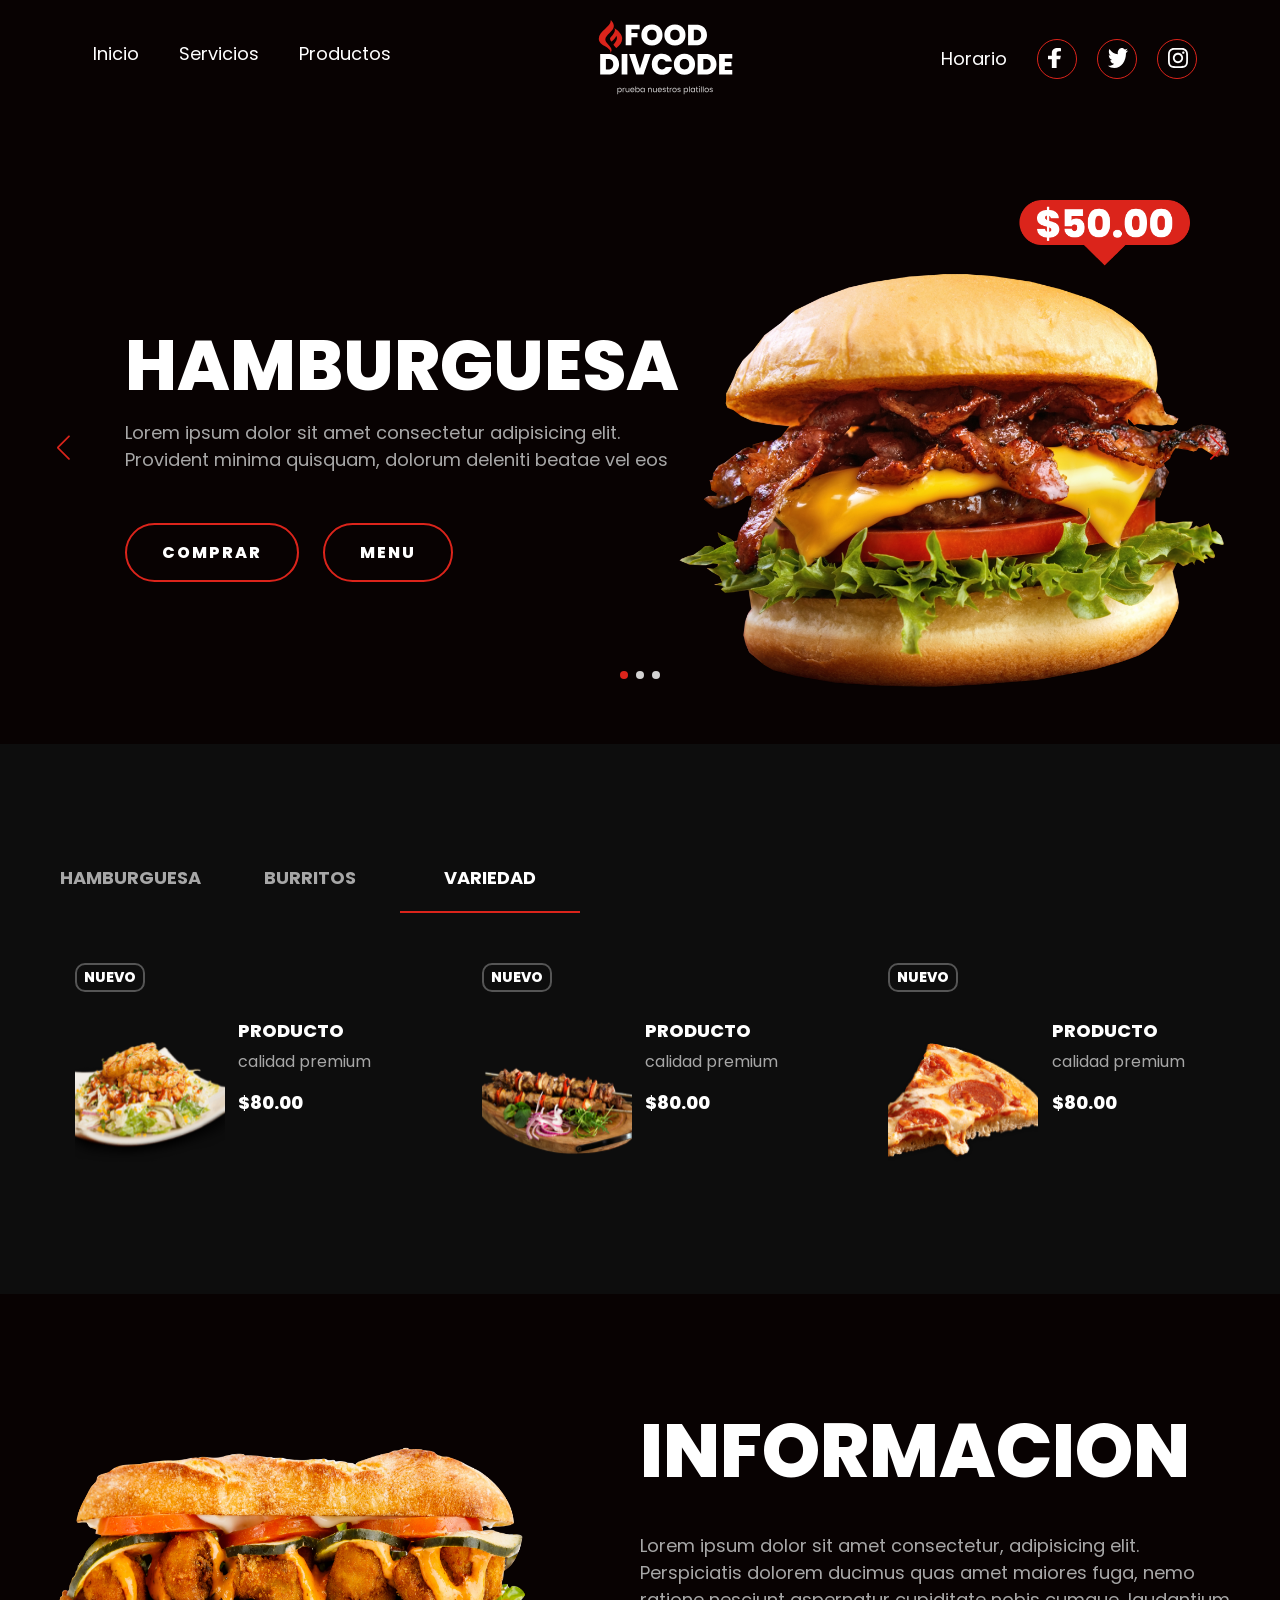
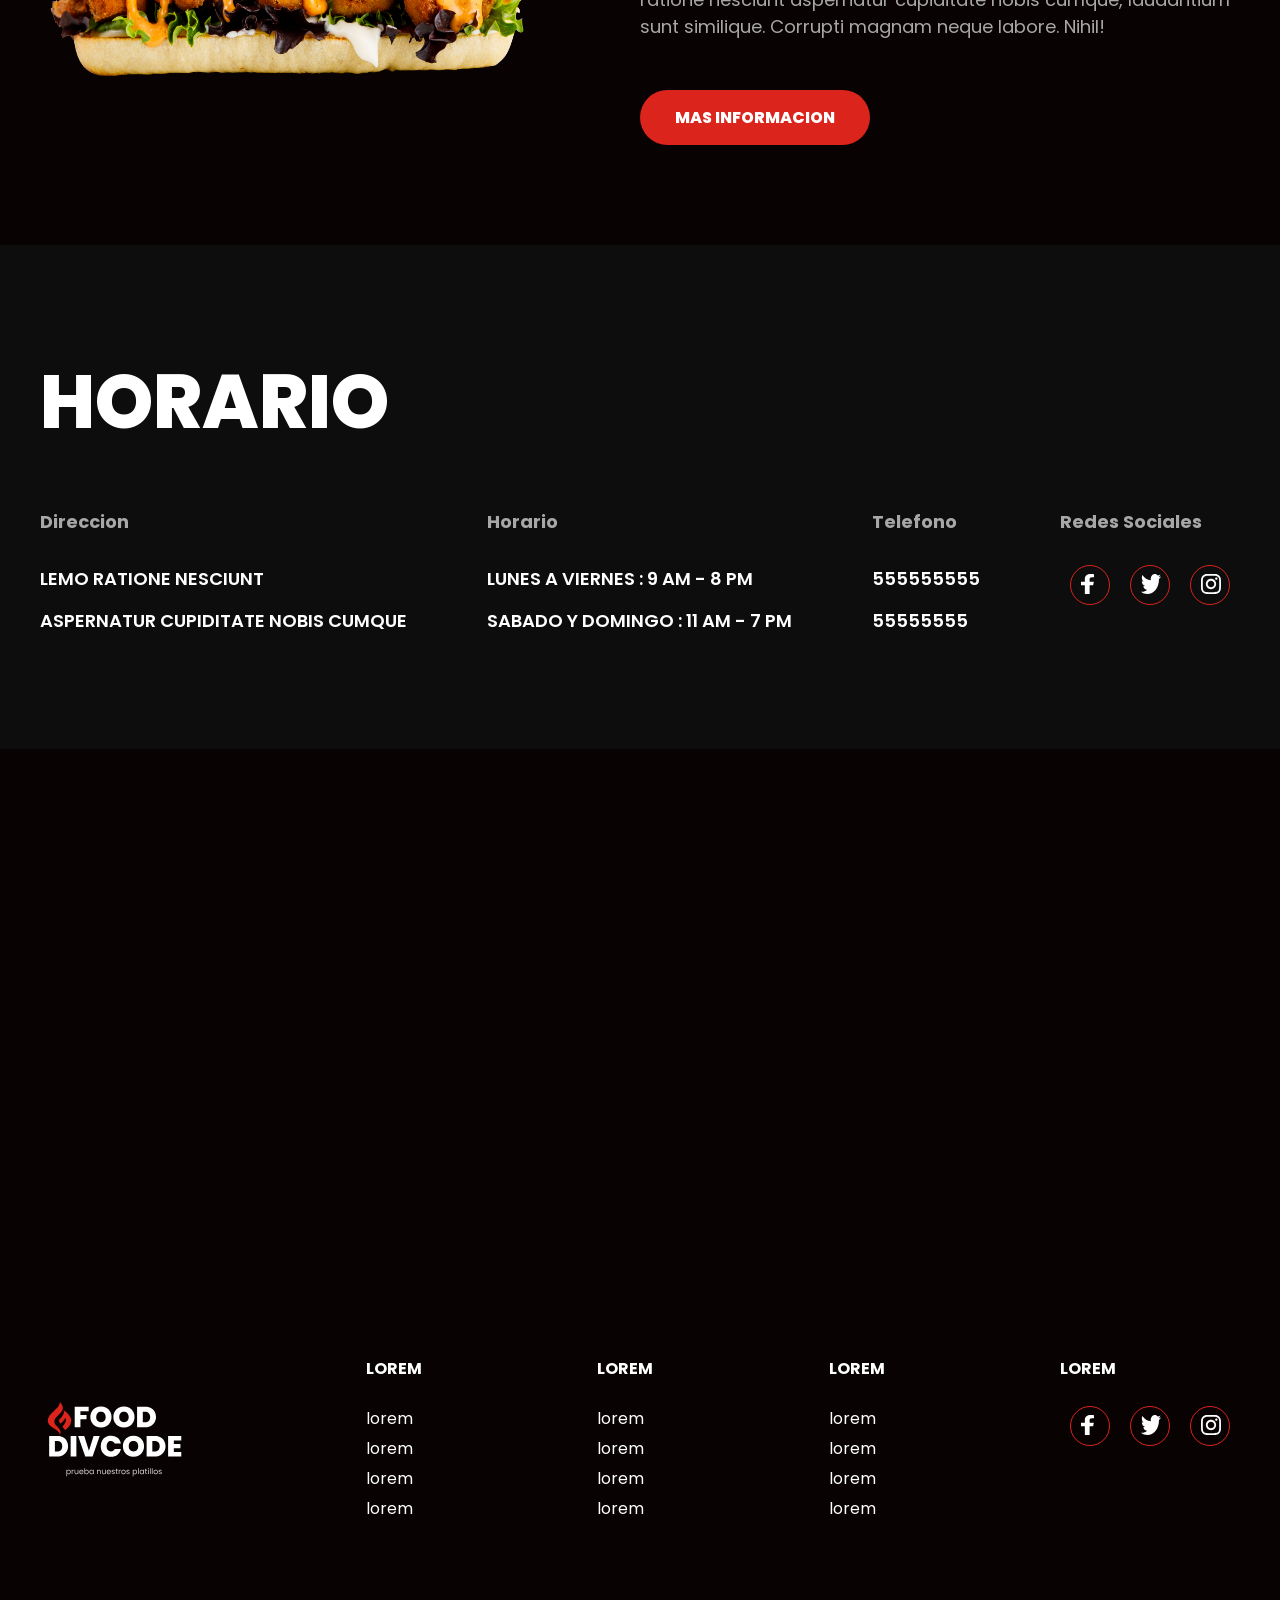
<file: x/index.html>
<!DOCTYPE html>
<html lang="en">

<head>
    <meta charset="UTF-8">
    <meta http-equiv="X-UA-Compatible" content="IE=edge">
    <meta name="viewport" content="width=device-width, initial-scale=1.0">
    <title>Document</title>
    <link rel="stylesheet" href="https://cdn.jsdelivr.net/npm/swiper/swiper-bundle.min.css" />
    <link rel="stylesheet" href="style.css">
</head>

<body>

    <header>

        <div class="menu container">
            <img class="logo-1" src="images/logo.svg" alt="">
            <input type="checkbox" id="menu" />
            <label for="menu">
                <img src="images/menu.png" class="menu-icono" alt="">
            </label>
            <nav class="navbar">
                <div class="menu-1">
                    <ul>
                        <li><a href="#">Inicio</a></li>
                        <li><a href="#">Servicios</a></li>
                        <li><a href="#">Productos</a></li>
                    </ul>
                </div>
                <img class="logo-2" src="images/logo.svg" alt="">
                <div class="menu-2">
                    <ul>
                        <li><a href="#">Horario</a></li>
                    </ul>
                    <div class="socials">
                        <a href="#">
                            <div class="social">
                                <img src="images/s1.svg" alt="">
                            </div>
                        </a>
                        <a href="#">
                            <div class="social">
                                <img src="images/s2.svg" alt="">
                            </div>
                        </a>
                        <a href="#">
                            <div class="social">
                                <img src="images/s3.svg" alt="">
                            </div>
                        </a>
                    </div>
                </div>
            </nav>
        </div>

        <div class="header-content container">

            <div class="swiper mySwiper-1">
                <div class="swiper-wrapper">

                    <div class="swiper-slide">
                        <div class="slider">
                            <div class="slider-txt">
                                <h1>Hamburguesa</h1>
                                <p>
                                    Lorem ipsum dolor sit amet consectetur adipisicing elit.
                                    Provident minima quisquam,
                                    dolorum deleniti beatae vel eos
                                </p>
                                <div class="botones">
                                    <a href="#" class="btn-1">Comprar</a>
                                    <a href="#" class="btn-1">Menu</a>
                                </div>
                            </div>
                            <div class="slider-img">
                                <img src="images/slider1.png" alt="">
                            </div>
                        </div>
                    </div>
                    <div class="swiper-slide">
                        <div class="slider">
                            <div class="slider-txt">
                                <h1>Torta</h1>
                                <p>
                                    Lorem ipsum dolor sit amet consectetur adipisicing elit.
                                    Provident minima quisquam,
                                    dolorum deleniti beatae vel eos
                                </p>
                                <div class="botones">
                                    <a href="#" class="btn-1">Comprar</a>
                                    <a href="#" class="btn-1">Menu</a>
                                </div>
                            </div>
                            <div class="slider-img">
                                <img src="images/slider2.png" alt="">
                            </div>
                        </div>
                    </div>
                    <div class="swiper-slide">
                        <div class="slider">
                            <div class="slider-txt">
                                <h1>Hamburguesa</h1>
                                <p>
                                    Lorem ipsum dolor sit amet consectetur adipisicing elit.
                                    Provident minima quisquam,
                                    dolorum deleniti beatae vel eos
                                </p>
                                <div class="botones">
                                    <a href="#" class="btn-1">Comprar</a>
                                    <a href="#" class="btn-1">Menu</a>
                                </div>
                            </div>
                            <div class="slider-img">
                                <img src="images/slider3.png" alt="">
                            </div>
                        </div>
                    </div>

                </div>
                <div class="swiper-button-next"></div>
                <div class="swiper-button-prev"></div>
                <div class="swiper-pagination"></div>
            </div>

        </div>


    </header>



    <main class="products">
        <div class="tabs container">

            <input type="radio" name="tabs" id="tab1" checked="checked" class="tabInput" value="1">
            <label for="tab1">Hamburguesa</label>
            <div class="tab">
                <div class="swiper mySwiper-2" id="swiper1">
                    <div class="swiper-wrapper">
                        <div class="swiper-slide">
                            <div class="product">
                                <div class="product-img">
                                    <h4>Nuevo</h4>
                                    <img src="images/food1.png" alt="">
                                </div>
                                <div class="product-txt">
                                    <h4>Producto</h4>
                                    <p>calidad premium</p>
                                    <span class="price">$80.00</span>
                                </div>
                            </div>
                        </div>
                        <div class="swiper-slide">
                            <div class="product">
                                <div class="product-img">
                                    <h4>Nuevo</h4>
                                    <img src="images/food2.png" alt="">
                                </div>
                                <div class="product-txt">
                                    <h4>Producto</h4>
                                    <p>calidad premium</p>
                                    <span class="price">$80.00</span>
                                </div>
                            </div>
                        </div>
                        <div class="swiper-slide">
                            <div class="product">
                                <div class="product-img">
                                    <h4>Nuevo</h4>
                                    <img src="images/food3.png" alt="">
                                </div>
                                <div class="product-txt">
                                    <h4>Producto</h4>
                                    <p>calidad premium</p>
                                    <span class="price">$80.00</span>
                                </div>
                            </div>
                        </div>
                    </div>
                    <div class="swiper-button-next"></div>
                    <div class="swiper-button-prev"></div>
                </div>
            </div>


            <input type="radio" name="tabs" id="tab2" checked="checked" class="tabInput" value="2">
            <label for="tab2">Burritos</label>
            <div class="tab">
                <div class="swiper mySwiper-2" id="swiper2">
                    <div class="swiper-wrapper">
                        <div class="swiper-slide">
                            <div class="product">
                                <div class="product-img">
                                    <h4>Nuevo</h4>
                                    <img src="images/food4.png" alt="">
                                </div>
                                <div class="product-txt">
                                    <h4>Producto</h4>
                                    <p>calidad premium</p>
                                    <span class="price">$80.00</span>
                                </div>
                            </div>
                        </div>
                        <div class="swiper-slide">
                            <div class="product">
                                <div class="product-img">
                                    <h4>Nuevo</h4>
                                    <img src="images/food5.png" alt="">
                                </div>
                                <div class="product-txt">
                                    <h4>Producto</h4>
                                    <p>calidad premium</p>
                                    <span class="price">$80.00</span>
                                </div>
                            </div>
                        </div>
                        <div class="swiper-slide">
                            <div class="product">
                                <div class="product-img">
                                    <h4>Nuevo</h4>
                                    <img src="images/food6.png" alt="">
                                </div>
                                <div class="product-txt">
                                    <h4>Producto</h4>
                                    <p>calidad premium</p>
                                    <span class="price">$80.00</span>
                                </div>
                            </div>
                        </div>
                    </div>
                    <div class="swiper-button-next"></div>
                    <div class="swiper-button-prev"></div>
                </div>
            </div>

            <input type="radio" name="tabs" id="tab3" checked="checked" class="tabInput" value="3">
            <label for="tab3">Variedad</label>
            <div class="tab">
                <div class="swiper mySwiper-2" id="swiper3">
                    <div class="swiper-wrapper">
                        <div class="swiper-slide">
                            <div class="product">
                                <div class="product-img">
                                    <h4>Nuevo</h4>
                                    <img src="images/food7.png" alt="">
                                </div>
                                <div class="product-txt">
                                    <h4>Producto</h4>
                                    <p>calidad premium</p>
                                    <span class="price">$80.00</span>
                                </div>
                            </div>
                        </div>
                        <div class="swiper-slide">
                            <div class="product">
                                <div class="product-img">
                                    <h4>Nuevo</h4>
                                    <img src="images/food8.png" alt="">
                                </div>
                                <div class="product-txt">
                                    <h4>Producto</h4>
                                    <p>calidad premium</p>
                                    <span class="price">$80.00</span>
                                </div>
                            </div>
                        </div>
                        <div class="swiper-slide">
                            <div class="product">
                                <div class="product-img">
                                    <h4>Nuevo</h4>
                                    <img src="images/food9.png" alt="">
                                </div>
                                <div class="product-txt">
                                    <h4>Producto</h4>
                                    <p>calidad premium</p>
                                    <span class="price">$80.00</span>
                                </div>
                            </div>
                        </div>
                    </div>
                    <div class="swiper-button-next"></div>
                    <div class="swiper-button-prev"></div>
                </div>
            </div>



        </div>
    </main>

    <section class="info container">

        <div class="info-img">
            <img src="images/info.png" alt="">
        </div>

        <div class="info-txt">
            <h2>Informacion</h2>
            <p>
                Lorem ipsum dolor sit amet consectetur, adipisicing elit.
                 Perspiciatis dolorem ducimus quas amet maiores
                fuga, nemo ratione nesciunt aspernatur cupiditate nobis cumque,
                 laudantium sunt similique. Corrupti
                magnam neque labore. Nihil!
            </p>
            <a href="#" class="btn-2">Mas informacion</a>
        </div>

    </section>

    <section class="horario">
        <div class="horario-info container">
            <h2>Horario</h2>
            <div class="horario-txt">
                    <div class="txt">
                        <h4>Direccion</h4>
                        <p>
                            Lemo ratione nesciunt 
                        </p>
                        <p>
                            Aspernatur cupiditate nobis cumque
                        </p>
                    </div>
                    <div class="txt">
                        <h4>Horario</h4>
                        <p>
                            Lunes a Viernes : 9 am - 8 pm
                        </p>
                        <p>
                            Sabado y Domingo : 11 am - 7 pm
                        </p>
                    </div>
                    <div class="txt">
                        <h4>Telefono</h4>
                        <p>
                           555555555
                        </p>
                        <p>
                            55555555
                        </p>
                    </div>
                    <div class="txt">
                        <h4>Redes Sociales</h4>
                        <div class="socials">
                            <a href="#">
                                <div class="social">
                                    <img src="images/s1.svg" alt="">
                                </div>
                            </a>
                            <a href="#">
                                <div class="social">
                                    <img src="images/s2.svg" alt="">
                                </div>
                            </a>
                            <a href="#">
                                <div class="social">
                                    <img src="images/s3.svg" alt="">
                                </div>
                            </a>
                        </div>
                    </div>
            </div>
        </div>
    </section>


    <section>

        <iframe class="map" src="https://www.google.com/maps/embed?pb=!1m18!1m12!1m3!1d340969.99444204353!2d-99.13355093242944!3d19.22916295262336!2m3!1f0!2f0!3f0!3m2!1i1024!2i768!4f13.1!3m3!1m2!1s0x85ce0026db097507%3A0x54061076265ee841!2sCiudad%20de%20M%C3%A9xico%2C%20CDMX!5e0!3m2!1ses-419!2smx!4v1674066424149!5m2!1ses-419!2smx" width="100%" height="500" style="border:0;" allowfullscreen="" loading="lazy" referrerpolicy="no-referrer-when-downgrade"></iframe>

    </section>

    <footer class="footer container">

        <img class="logo-2" src="images/logo.svg" alt="">
        <div class="links">
            <h4>lorem</h4>
            <ul>
                <li><a href="#">lorem</a></li>
                <li><a href="#">lorem</a></li>
                <li><a href="#">lorem</a></li>
                <li><a href="#">lorem</a></li>
            </ul>
        </div>
        <div class="links">
            <h4>lorem</h4>
            <ul>
                <li><a href="#">lorem</a></li>
                <li><a href="#">lorem</a></li>
                <li><a href="#">lorem</a></li>
                <li><a href="#">lorem</a></li>
            </ul>
        </div>
        <div class="links">
            <h4>lorem</h4>
            <ul>
                <li><a href="#">lorem</a></li>
                <li><a href="#">lorem</a></li>
                <li><a href="#">lorem</a></li>
                <li><a href="#">lorem</a></li>
            </ul>
        </div>
        <div class="links">
            <h4>lorem</h4>
            <div class="socials">
                <a href="#">
                    <div class="social">
                        <img src="images/s1.svg" alt="">
                    </div>
                </a>
                <a href="#">
                    <div class="social">
                        <img src="images/s2.svg" alt="">
                    </div>
                </a>
                <a href="#">
                    <div class="social">
                        <img src="images/s3.svg" alt="">
                    </div>
                </a>
            </div>
        </div>
    </footer>



    <script src="https://cdn.jsdelivr.net/npm/swiper/swiper-bundle.min.js"></script>

    <script src="script.js"></script>
</body>

</html>
</file>
<file: x/style.css>
@import url('https://fonts.googleapis.com/css2?family=Poppins:wght@400;500;600;700;800&display=swap');

* {
    margin: 0;
    padding: 0;
    box-sizing: border-box;
    text-decoration: none;
    list-style: none;
}

body {
    background-color: #080202;
    font-family: 'Poppins', sans-serif;
}

.container {
    max-width: 1200px;
    margin: 0 auto;
}

.swiper-button-prev::after {
    font-size: 25px;
}
.swiper-button-next::after {
    font-size: 25px;
}

.swiper-button-next {
    color: #DB241B;
}
.swiper-button-prev {
    color: #DB241B;
}

.swiper-pagination-bullet {
    background-color: #D3D2D2;
    opacity: 1;
}

.swiper-pagination-bullet-active {
    background-color: #DB241B;
}

.menu {
    position: absolute;
    top: 20px;
    left: 0;
    right: 0;
    display: flex;
    justify-content: center;
    z-index: 1000;
}

.navbar {
    display: flex;
}
.menu-1{
    margin-right: 180px;
}

.menu-2 {
    margin-left: 180px;
    display: flex;
    align-items: center;
}

.logo-1 {
    width: 0;
}
.logo-2 {
    width: 150px;
}

.socials {
    display: flex;
}

.social {
    margin: 0 10px;
    height: 40px;
    width: 40px;
    border: 1px solid #DB241B;
    border-radius: 50%;
}

.social:hover {
    background-color: #DB241B;
}

.social img {
    margin: 8px 0 0 10px;
}

.menu .navbar ul li {
    position: relative;
    float: left;
}

.menu .navbar ul li a {
    font-size: 18px;
    padding: 20px;
    color: #FFFFFF;
    display: block;
}

.menu .navbar ul li a:hover {
    color: #DB241B;
}

#menu {
    display: none;
}

.menu-icono {
    width: 25px;
}

.menu label {
    cursor: pointer;
    display: none;
}

.header-content {
    margin-top: 200px;
    padding-bottom: 50px;
}

.slider {
    display: flex;
    align-items: center;
}

.slider-txt {
    margin-left: 85px;
    width: 50%;
}
.slider-txt h1 {
    font-size: 70px;
    color: #FFFFFF;
    text-transform: uppercase;
    font-weight: 800;
}

.slider-txt p {
    font-size: 18px;
    color: #A7A7A7;
}

.botones {
    margin-top: 50px;
}

.btn-1 {
    display: inline-block;
    padding: 15px 35px;
    border: 2px solid #DB241B;
    color: #FFFFFF;
    font-weight: 800;
    letter-spacing: 2px;
    text-transform: uppercase;
    margin-right: 20px;
    border-radius: 50px;
}

.btn-1:hover {
    background-color: #DB241B;
}

.slider-img {
    width: 50%;
}

.slider-img img {
    margin-right: 225px;
    width: 550px;
}

.products {
    background-color: #0d0d0d;
}

.tabs {
    display: flex;
    flex-wrap: wrap;
    padding: 100px 0px;
}

.tabs label {
    width: 15%;
    order: 1;
    display: block;
    padding: 20px 0;
    text-align: center;
    cursor: pointer;
    color: #A7A7A7;
    font-weight: 700;
    font-size: 18px;
    text-transform: uppercase;
    transition: background ease 0.2s;
}

.tabs .tab {
    order: 99;
    flex-grow: 1;
    width: 100%;
    display: none;
    padding-top: 25px;
}

.tabs input[type="radio"] {
    display: none;
}
.tabs input[type="radio"]:checked + label {
    border-bottom: 2px solid #DB241B;
    color: #FFFFFF;
}

.tabs input[type="radio"]:checked + label + .tab {
    display: block;
} 

.product {
    display: flex;
    align-items: center;
    padding: 25px;
    margin: 0 10px;

}

.product-img {
    width: 50%;
    text-align: left;
}

.product-img h4 {
    display: inline-block;
    padding: 5px 7px;
    line-height: 15px;
    color: #FFFFFF;
    font-size: 14px;
    text-transform: uppercase;
    font-weight: 800;
    border: 2px solid #555555;
    border-radius: 10px;
    margin-bottom: 50px;
}

.product-img img {
    width: 150px;
    height: 120px;
 }

 .product-txt {
    width: 50%;
    margin-left: 10px;
    text-align: left;
 }

 .product-txt h4 {
    color: #FFFFFF;
    font-size: 18px;
    text-transform: uppercase;
    font-weight: 800;
    margin-bottom: 5px;
 }

 .product-txt p {
    color: #A7A7A7;
    font-size: 16px;
    margin-bottom: 15px;
 }

 .product-txt span {
    color: #FFFFFF;
    font-size: 18px;
    font-weight: 800;
 }

 .info {
    padding: 100px 0px;
    display: flex;
    align-items: center;
 }

 .info-img {
    width: 50%;
 }

 .info-img img {
    width: 500px;
    height: 250px;
 }

 .info-txt {    
    width: 50%;
 }

 .info-txt h2 {
    font-size: 75px;
    color: #FFFFFF;
    font-weight: 800;
    text-transform: uppercase;
    margin-bottom: 25px;
 }

 .info-txt p {
    font-size: 18px;
    color: #A7A7A7;
    margin-bottom: 50px;
 }

 .btn-2 {
    display: inline-block;
    padding: 15px 35px;
    background-color: #DB241B;
    color: #FFFFFF;
    font-weight: 800;
    text-transform: uppercase;
    border-radius: 50px;
 }

 .btn-2:hover {
    background-color: #ab1c15;
 }

 .horario {
    padding: 100px 0px;
    background-color: #0d0d0d;
 }

 .horario-info h2 {
    font-size: 75px;
    color: #FFFFFF;
    font-weight: 800;
    text-transform: uppercase;
    margin-bottom: 50px;
 }

 .horario-txt {
    display: flex;
    justify-content: space-between;
 }

 .txt {
    color: #FFFFFF;
 }

 .txt h4 {
    font-size: 18px;
    color: #A7A7A7;
    margin-bottom: 30px;
 }

 .txt p {
    font-size: 18px;
    text-transform: uppercase;
    font-weight: 600;
    margin-bottom: 15px;
 }


 .map {
    filter: grayscale(100%) invert(92%) contrast(93%);
 }

 .footer {
    padding: 100px 0px;
    display: flex;
    justify-content: space-between;
 }

 .links h4 { 
    color: #FFFFFF;
    text-transform: uppercase;
    margin-bottom: 25px;
 }

 .links ul li a {
    color: #FFFFFF;
    font-size: 16px;
    margin-bottom: 5px;
    display: inline-block;
 }

 @media(max-width: 991px) {

    .menu {
        padding: 20px;
        justify-content: space-between;
    }

    .menu-2 {
        display: none;
    }

    .logo-1 {
        width: 100px;
    }

    .logo-2 {
        width: 0;
    }

    .menu label {
        display: initial;
    }

    .menu .navbar {
        position: absolute;
        top: 100%;
        left: 0;
        right: 0;
        background-color: #181818;
        display: none;
    }

    .menu .navbar ul li {
        width: 100%;
    }

    #menu:checked ~ .navbar {
        display: initial;
    }

    .header-content {
        padding: 30px;
        margin-top: 100px;
    }

    .slider {
        flex-direction: column;
    }

    .slider-txt {
        margin-left: 0;
        width: 100%;
        text-align: center;
        margin-bottom: 50px;
    }

    .slider-txt h1 {
        font-size: 50px;
    }

    .slider-txt p {
        font-size: 16px;
    }

    .btn-1 {
        padding: 10px 25px;
        font-size: 14px;
    }

    .slider-img {
        width: 100%;
        text-align: center;
    }

    .slider-img img {
        margin-right: 0px;
        width: 300px;
    }

    .swiper-horizontal > .swiper-pagination-bullets,
    .swiper-pagination-bullets,.swiper-pagination-horizontal,
    .swiper-pagination-custom,
    .swiper-pagination-fraction {
        bottom: -7px;
    }

    .tabs {
        padding: 50px 30px;
    }

    .tabs label {
        width: 33%;
    }

    .info {
        padding: 30px;
        flex-direction: column;
    }

    .info-img {
        width: 100%;
        text-align: center;
    }

    .info-img img {
        width: 400px;
        height: 200px;
        margin-bottom: 25px;
    }

    .info-txt {
        width: 100%;
        text-align: center;
    }

    .info-txt h2 {
        font-size: 50px;
    }

    .info-txt p {
        font-size: 16px;
    }

    .btn-1 {
        font-size: 16px;
    }

    .horario {
        padding: 30px;
        text-align: center;
    }

    .horario-info h2 {
        font-size: 50px;
        margin-bottom: 15px;
    }

    .horario-txt {
        flex-direction: column;
    }

    .socials {
        justify-content: center;
    }

    .social img {
        margin: 8px 0 0 0;
    }

    .footer {
        padding: 30px;
        flex-direction: column;
        text-align: center;
    }

    .links h4 {
        margin: 25px 0px 10px 0px;
    }



 }
</file>
